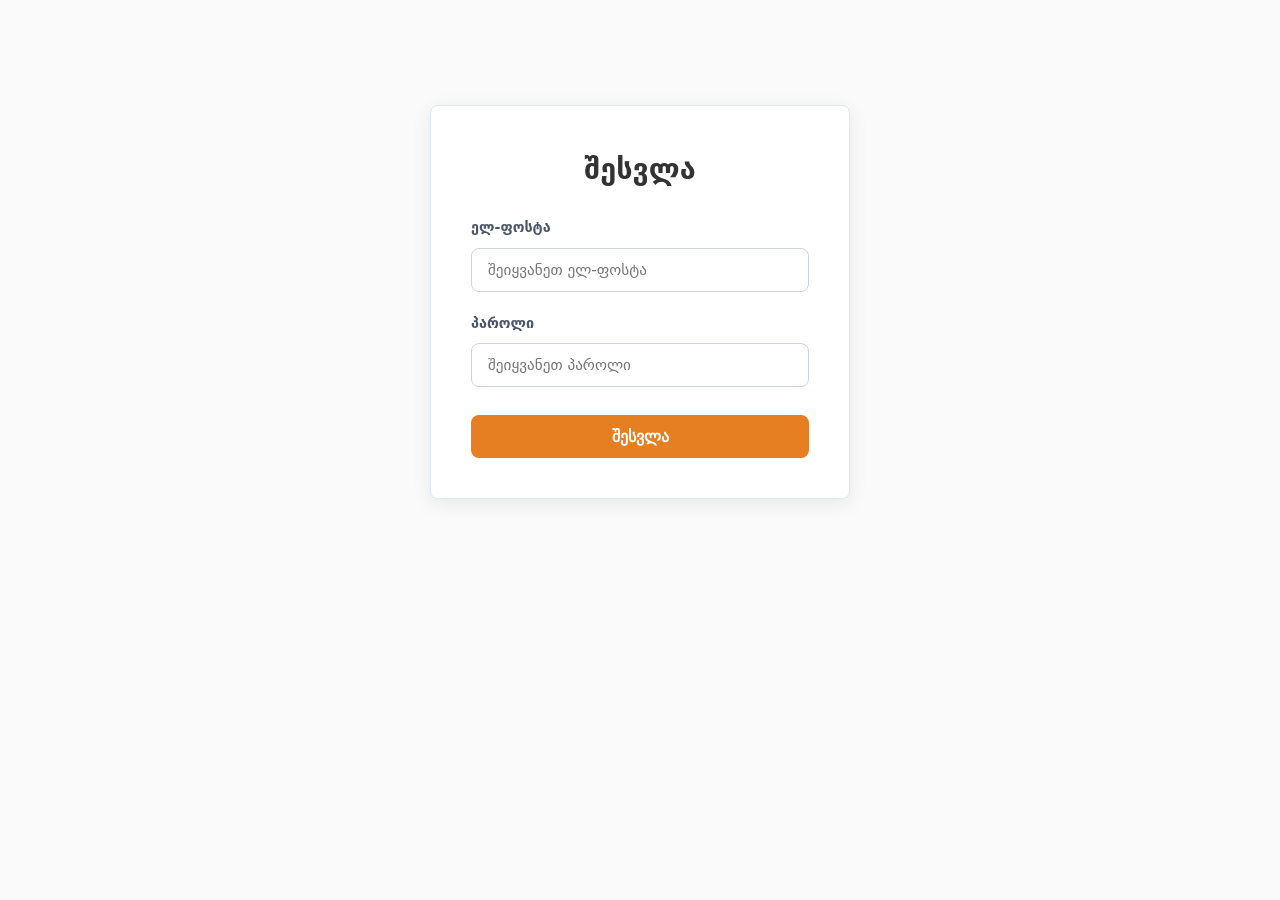
<file: index.html>
<!DOCTYPE html>
<html lang="ka">
<head>
  <meta charset="UTF-8">
  <meta name="viewport" content="width=device-width, initial-scale=1.0">
  <title>რეცეპტების სამყარო</title>
  <link rel="stylesheet" href="css/style.css">
</head>
<body>

  <header>
    <nav>
      <div class="user-info">
        <span id="nav-user" class="nav-user"></span>
      </div>
      <ul>
        <li><a href="index.html">მთავარი</a></li>
        <li><a href="saved.html">ფავორიტები</a></li>
        <li><a href="suggest.html">შეთავაზება</a></li>
        <li><a href="login.html">გასვლა</a></li>
      </ul>
    </nav>
  </header>

  <main>
    <section class="hero-section">
      <h1 class="hero-title">რეცეპტების სამყარო</h1>
      <p class="hero-subtitle">მოძებნეთ და აღმოაჩინეთ უგემრიელესი კერძების რეცეპტები მთელი მსოფლიოდან.</p>
    </section>

    <section class="search-section">
      <form id="search-form" class="search-form-layout">
        <div class="search-combined-group">
          <input type="search" id="search-input" name="query" placeholder="Search meals (e.g. Chicken, Beef, Pasta)...">
          <select id="category-select" name="category">
            <option value="">All Categories</option>
            <option value="Beef">Beef</option>
            <option value="Chicken">Chicken</option>
            <option value="Dessert">Dessert</option>
            <option value="Pasta">Pasta</option>
            <option value="Vegetarian">Vegetarian</option>
          </select>
          <button type="submit" class="search-btn">Search</button>
        </div>
      </form>
    </section>

    <!-- რეცეპტების ბარათების სექცია -->
    <section class="results-section">
      <h2 class="section-title">აღმოაჩინე რეცეპტები</h2>
      <div id="results-grid" class="recipes-grid">
        <!-- მომავალში აქ ჩაიწერება რეცეპტის ბარათები დინამიურად -->
      </div>
    </section>
  </main>

  <footer>
    <p>✨ რეცეპტები მოწოდებულია TheMealDB API-დან — Web Engineering Final Project 2026</p>
  </footer>

  <script type="module" src="js/main.js"></script>
</body>
</html>
</file>
<file: css/style.css>
/* ===== custom properties ===== */
:root {
  /* ფერების პალიტრა და დაშორებების ცვლადები */
  --primary-color: #e67e22;
  --bg-color: #fafafa;
  --card-bg-color: #ffffff;
  --text-color: #333333;
  --spacing-unit: 1rem;
  --border-radius: 8px;
}

/* ===== reset ===== */
* {
  box-sizing: border-box;
  margin: 0;
  padding: 0;
}

body {
  font-family: system-ui, -apple-system, BlinkMacSystemFont, "Segoe UI", Roboto, sans-serif;
  background-color: var(--bg-color);
  color: var(--text-color);
  line-height: 1.6;
  padding: var(--spacing-unit);
  max-width: 1000px;
  margin: 0 auto;
}

/* ===== header ===== */
.site-header {
  margin-bottom: calc(var(--spacing-unit) * 2);
}

/* ===== nav — Flexbox აქ გამოიყენე ===== */
nav {
  display: flex;
  justify-content: space-between;
  align-items: center;
  padding: var(--spacing-unit) 0;
  border-bottom: 2px solid #eeeeee;
}

nav ul {
  display: flex;
  list-style: none;
  gap: var(--spacing-unit);
}

nav a {
  text-decoration: none;
  color: var(--text-color);
  font-weight: 600;
}

nav a:hover {
  color: var(--primary-color);
}

/* ===== login გვერდი ===== */
.auth-main {
  display: flex;
  justify-content: center;
  align-items: center;
  min-height: 60vh;
  padding: var(--spacing-unit);
}

.auth-card {
  background-color: var(--card-bg-color);
  padding: calc(var(--spacing-unit) * 2.5);
  border-radius: var(--border-radius);
  box-shadow: 0 4px 20px rgba(0, 0, 0, 0.08);
  border: 1px solid #e2e8f0;
  width: 100%;
  max-width: 420px;
}

.auth-title {
  text-align: center;
  margin-bottom: calc(var(--spacing-unit) * 1.5);
  font-size: 1.8rem;
  color: var(--text-color);
}

.auth-form {
  display: flex;
  flex-direction: column;
  gap: calc(var(--spacing-unit) * 1.25);
  background: none;
  border: none;
  padding: 0;
  max-width: 100%;
  margin: 0;
}

.form-group {
  display: flex;
  flex-direction: column;
  gap: 0.5rem;
}

.form-label {
  font-size: 0.9rem;
  font-weight: 600;
  color: #4a5568;
}

.form-input {
  width: 100%;
  padding: 0.75rem 1rem;
  border: 1px solid #cbd5e0;
  border-radius: var(--border-radius);
  font-size: 0.95rem;
  transition: all 0.2s ease;
}

.form-input:focus {
  border-color: var(--primary-color);
  box-shadow: 0 0 0 3px rgba(230, 126, 34, 0.15);
  outline: none;
}

.form-submit-btn {
  background-color: var(--primary-color);
  color: #ffffff;
  font-size: 1rem;
  font-weight: 700;
  padding: 0.85rem;
  border: none;
  border-radius: var(--border-radius);
  cursor: pointer;
  transition: all 0.2s ease;
  margin-top: 0.5rem;
}

.form-submit-btn:hover {
  background-color: #d35400;
  transform: translateY(-1px);
  box-shadow: 0 4px 12px rgba(230, 126, 34, 0.2);
}

.form-submit-btn:active {
  transform: translateY(0);
}

/* feedback შეტყობინება */
.form-feedback {
  font-size: 0.9rem;
  font-weight: 600;
  padding: 0.6rem 0.9rem;
  border-radius: var(--border-radius);
  text-align: center;
  margin-top: 0.25rem;
}

.form-feedback--error {
  background-color: #fff5f5;
  color: #c53030;
  border: 1px solid #fed7d7;
}

.form-feedback--success {
  background-color: #f0fff4;
  color: #276749;
  border: 1px solid #c6f6d5;
}


.hero-section {
  text-align: center;
  padding: calc(var(--spacing-unit) * 3) var(--spacing-unit);
  background: linear-gradient(135deg, rgba(230, 126, 34, 0.1) 0%, rgba(243, 156, 18, 0.05) 100%);
  border-radius: var(--border-radius);
  margin-bottom: calc(var(--spacing-unit) * 2);
}

.hero-title {
  font-size: 2.5rem;
  font-weight: 800;
  color: var(--text-color);
  margin-bottom: 0.75rem;
}

.hero-subtitle {
  font-size: 1.1rem;
  color: #666666;
  max-width: 600px;
  margin: 0 auto;
}

/* ===== form ===== */
form {
  display: flex;
  flex-direction: column;
  gap: var(--spacing-unit);
  background-color: var(--card-bg-color);
  padding: calc(var(--spacing-unit) * 1.5);
  border-radius: var(--border-radius);
  border: 1px solid #e0e0e0;
  max-width: 500px;
  margin: var(--spacing-unit) 0;
}

form div {
  display: flex;
  flex-direction: column;
  gap: 0.5rem;
}

label {
  font-weight: bold;
}

input, select, textarea {
  padding: 0.75rem;
  border: 1px solid #ccc;
  border-radius: var(--border-radius);
  font-size: 1rem;
  font-family: inherit;
}

input:focus, select:focus, textarea:focus {
  outline: none;
  border-color: var(--primary-color);
  box-shadow: 0 0 0 2px rgba(230, 126, 34, 0.2);
}

button[type="submit"] {
  background-color: var(--primary-color);
  color: white;
  border: none;
  padding: 0.75rem;
  font-size: 1rem;
  font-weight: bold;
  border-radius: var(--border-radius);
  cursor: pointer;
  transition: background-color 0.2s;
}

button[type="submit"]:hover {
  background-color: #d35400;
}

/* საძიებო ფორმის ჰორიზონტალური Layout */
.search-section {
  margin-bottom: calc(var(--spacing-unit) * 2.5);
}

.search-form-layout {
  display: flex;
  flex-direction: row;
  align-items: center;
  gap: var(--spacing-unit);
  max-width: 100%;
}

.search-combined-group {
  display: flex;
  width: 100%;
  background-color: var(--card-bg-color);
  border: 1px solid #e2e8f0;
  border-radius: var(--border-radius);
  box-shadow: 0 4px 12px rgba(0, 0, 0, 0.05);
  overflow: hidden;
}

.search-combined-group input[type="search"] {
  flex: 2;
  border: none;
  border-radius: 0;
  padding: 0.75rem 1.25rem;
  font-size: 1rem;
  background: transparent;
}

.search-combined-group select {
  flex: 1;
  border: none;
  border-left: 1px solid #e2e8f0;
  border-radius: 0;
  padding: 0.75rem 1rem;
  font-size: 1rem;
  background: transparent;
  cursor: pointer;
}

.search-combined-group input:focus,
.search-combined-group select:focus {
  outline: none;
  background-color: rgba(230, 126, 34, 0.03);
}

.search-btn {
  background-color: var(--primary-color);
  color: white;
  border: none;
  padding: 0.75rem 1.5rem;
  font-size: 1rem;
  font-weight: bold;
  cursor: pointer;
  transition: all 0.2s;
}

.search-btn:hover {
  background-color: #d35400;
}

/* ===== results grid — CSS Grid აქ გამოიყენე ===== */
.section-title {
  font-size: 1.5rem;
  margin-bottom: var(--spacing-unit);
  border-left: 4px solid var(--primary-color);
  padding-left: 0.75rem;
}

.recipes-grid {
  display: grid;
  grid-template-columns: repeat(auto-fill, minmax(280px, 1fr));
  gap: calc(var(--spacing-unit) * 1.5);
  margin-top: var(--spacing-unit);
}

/* ===== card ===== */
.recipe-card {
  background-color: var(--card-bg-color);
  border-radius: var(--border-radius);
  border: 1px solid #e2e8f0;
  overflow: hidden;
  box-shadow: 0 2px 8px rgba(0, 0, 0, 0.04);
  transition: transform 0.2s, box-shadow 0.2s;
  display: flex;
  flex-direction: column;
}

.recipe-card:hover {
  transform: translateY(-4px);
  box-shadow: 0 8px 16px rgba(0, 0, 0, 0.08);
}

.recipe-card-img {
  width: 100%;
  height: 200px;
  object-fit: cover;
}

.recipe-card-body {
  padding: var(--spacing-unit);
  display: flex;
  flex-direction: column;
  flex-grow: 1;
  gap: 0.5rem;
}

.recipe-card-title {
  font-size: 1.2rem;
  font-weight: 700;
  color: var(--text-color);
}

.recipe-card-category {
  font-size: 0.85rem;
  color: #718096;
  text-transform: uppercase;
  letter-spacing: 0.05em;
}

.recipe-card-btn {
  background-color: transparent;
  color: var(--primary-color);
  border: 2px solid var(--primary-color);
  padding: 0.5rem 1rem;
  font-weight: 700;
  border-radius: var(--border-radius);
  cursor: pointer;
  text-align: center;
  text-decoration: none;
  transition: all 0.2s;
}

.recipe-card-actions {
  display: flex;
  gap: 0.5rem;
  margin-top: auto;
}

.recipe-card-actions .recipe-card-btn {
  flex: 1;
  font-size: 0.9rem;
}

.recipe-card-actions .recipe-card-btn:disabled {
  background-color: #edf2f7;
  border-color: #cbd5e0;
  color: #a0aec0;
  cursor: not-allowed;
}

.recipe-card-btn:hover {
  background-color: var(--primary-color);
  color: white;
}

/* ===== saved grid — CSS Grid აქ გამოიყენე ===== */

/* ===== ჩატვირთვის და შეცდომის მდგომარეობები ===== */

/* ===== footer ===== */
footer {
  margin-top: calc(var(--spacing-unit) * 3);
  padding: var(--spacing-unit) 0;
  border-top: 1px solid #eeeeee;
  text-align: center;
  font-size: 0.9rem;
  color: #777;
}

.nav-user {
  font-weight: 600;
  color: #4a5568;
  display: flex;
  align-items: center;
  font-size: 0.95rem;
}
.nav-user::before {
  content: "👤 ";
  margin-right: 0.25rem;
}

/* ===== რესპონსიული ===== */
@media (max-width: 600px) {
  /* მობილური */
  nav {
    flex-direction: column;
    gap: var(--spacing-unit);
  }

  .search-form-layout {
    flex-direction: column;
    align-items: stretch;
  }

  .search-combined-group {
    flex-direction: column;
  }

  .search-combined-group select {
    border-left: none;
    border-top: 1px solid #e2e8f0;
    border-bottom: 1px solid #e2e8f0;
    border-radius: 0;
  }
  
  .search-btn {
    height: auto;
    border-radius: 0;
  }
}

@media (min-width: 1024px) {
  /* დესქტოპი */
  body {
    max-width: 1200px;
    padding: calc(var(--spacing-unit) * 2);
  }
  
  .hero-section {
    padding: calc(var(--spacing-unit) * 4) var(--spacing-unit);
  }
  
  .hero-title {
    font-size: 3.2rem;
  }
  
  .recipes-grid {
    grid-template-columns: repeat(auto-fill, minmax(300px, 1fr));
    gap: calc(var(--spacing-unit) * 2);
  }
}
</file>
